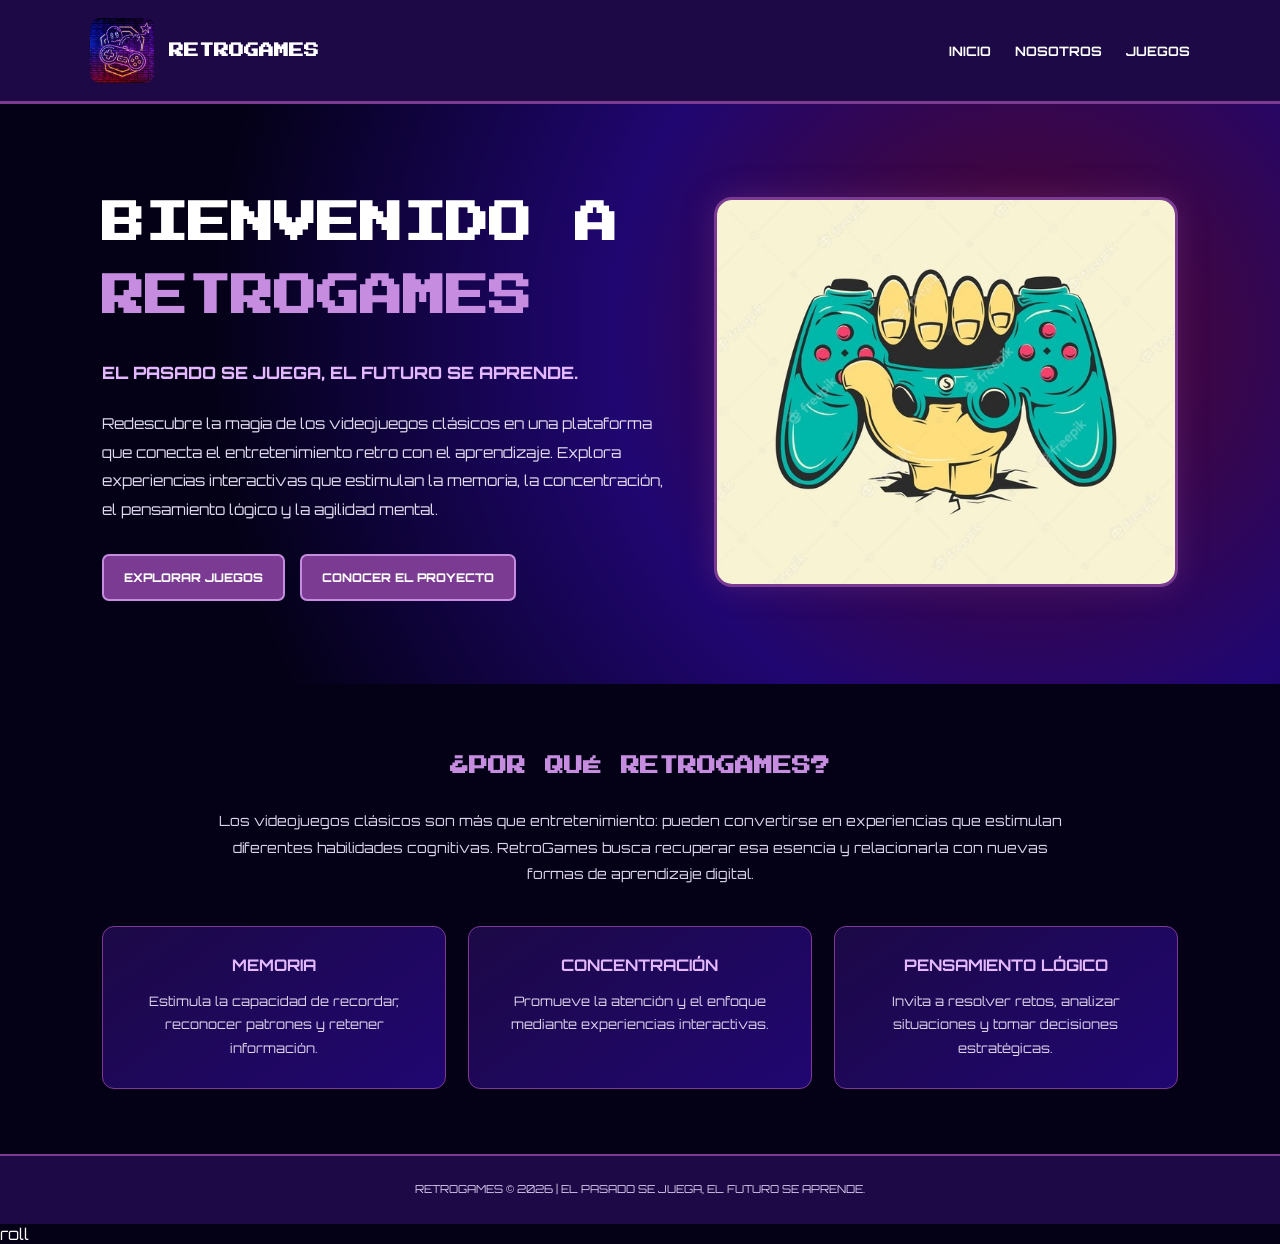
<file: index.html>
<!DOCTYPE html>
<html lang="es">
<head>
  <meta charset="UTF-8">
  <meta name="viewport" content="width=device-width, initial-scale=1.0">
  <title>RetroGames | Inicio</title>

  <link href="https://fonts.googleapis.com/css2?family=Orbitron:wght@400;500;600;700;800&family=Press+Start+2P&display=swap" rel="stylesheet">

  <style>
    * { box-sizing: border-box; margin: 0; padding: 0; }

    body {
      background: #040117;
      color: #fff;
      font-family: 'Orbitron', sans-serif;
    }

    header {
      background: #1C0946;
      padding: 18px 7%;
      display: flex;
      justify-content: space-between;
      align-items: center;
      gap: 20px;
      flex-wrap: wrap;
      border-bottom: 3px solid #7C3B93;
    }

    .brand {
      display: flex;
      align-items: center;
      gap: 14px;
    }

    .brand img {
      width: 65px;
      height: 65px;
      object-fit: contain;
      border-radius: 10px;
    }

    .brand h2 {
      font-family: 'Press Start 2P', cursive;
      font-size: 15px;
      color: #fff;
    }

    nav {
      display: flex;
      gap: 24px;
      flex-wrap: wrap;
    }

    nav a {
      color: #fff;
      text-decoration: none;
      font-size: 13px;
      font-weight: 700;
      transition: .3s;
    }

    nav a:hover { color: #c58ce0; }

    .hero {
      min-height: 580px;
      padding: 70px 8%;
      display: grid;
      grid-template-columns: 1.1fr .9fr;
      align-items: center;
      gap: 45px;
      background: radial-gradient(circle at 80% 40%, #510623 0%, #200671 38%, #040117 75%);
    }

    .hero h1 {
      font-family: 'Press Start 2P', cursive;
      font-size: clamp(25px, 4vw, 43px);
      line-height: 1.7;
      margin-bottom: 25px;
      color: #fff;
    }

    .hero h1 span { color: #c58ce0; }

    .slogan {
      color: #e4b8ff;
      font-size: 17px;
      font-weight: 800;
      margin-bottom: 22px;
      line-height: 1.8;
    }

    .hero p {
      font-size: 15px;
      line-height: 1.9;
      color: #e1d9ed;
      max-width: 620px;
    }

    .hero-image img {
      width: 100%;
      max-height: 390px;
      object-fit: cover;
      border: 3px solid #7C3B93;
      border-radius: 18px;
      box-shadow: 0 0 30px #7C3B9360;
    }

    .buttons {
      display: flex;
      gap: 15px;
      flex-wrap: wrap;
      margin-top: 30px;
    }

    .btn {
      display: inline-block;
      padding: 14px 20px;
      background: #7C3B93;
      color: white;
      border: 2px solid #c58ce0;
      border-radius: 7px;
      text-decoration: none;
      font-size: 12px;
      font-weight: 800;
      transition: .3s;
    }

    .btn:hover {
      background: #510623;
      transform: translateY(-3px);
    }

    .section {
      padding: 65px 8%;
      text-align: center;
    }

    .section h2 {
      font-family: 'Press Start 2P', cursive;
      color: #c58ce0;
      font-size: 19px;
      line-height: 1.8;
      margin-bottom: 25px;
    }

    .section > p {
      max-width: 850px;
      margin: auto;
      color: #ddd4ec;
      font-size: 14px;
      line-height: 1.9;
    }

    .features {
      display: grid;
      grid-template-columns: repeat(3, 1fr);
      gap: 22px;
      margin-top: 38px;
    }

    .feature {
      background: linear-gradient(145deg, #1C0946, #200671);
      border: 1px solid #7C3B93;
      padding: 28px 20px;
      border-radius: 12px;
    }

    .feature h3 {
      color: #e4b8ff;
      font-size: 16px;
      margin-bottom: 15px;
    }

    .feature p {
      color: #ddd4ec;
      font-size: 13px;
      line-height: 1.8;
    }

    footer {
      background: #1C0946;
      border-top: 2px solid #7C3B93;
      text-align: center;
      padding: 24px;
      color: #d9c7ec;
      font-size: 11px;
      line-height: 1.8;
    }

    @media (max-width: 800px) {
      .hero { grid-template-columns: 1fr; text-align: center; }
      .hero p { margin: auto; }
      .buttons { justify-content: center; }
      .features { grid-template-columns: 1fr; }
      header { justify-content: center; }
      nav { justify-content: center; }
    }
  </style>
</head>

<body>

  <header>
    <div class="brand">
      <img src="Logo retro.jpeg" alt="Logo RetroGames">
      <h2>RETROGAMES</h2>
    </div>

    <nav>
      <a href="index.html">INICIO</a>
      <a href="description.html">NOSOTROS</a>
      <a href="Gamespage.html">JUEGOS</a>
    </nav>
  </header>

  <main>
    <section class="hero">
      <div>
        <h1>BIENVENIDO A <span>RETROGAMES</span></h1>

        <div class="slogan">
          EL PASADO SE JUEGA, EL FUTURO SE APRENDE.
        </div>

        <p>
          Redescubre la magia de los videojuegos clásicos en una plataforma
          que conecta el entretenimiento retro con el aprendizaje. Explora
          experiencias interactivas que estimulan la memoria, la concentración,
          el pensamiento lógico y la agilidad mental.
        </p>

        <div class="buttons">
          <a class="btn" href="Gamespage.html">EXPLORAR JUEGOS</a>
          <a class="btn" href="description.html">CONOCER EL PROYECTO</a>
        </div>
      </div>

      <div class="hero-image">
        <img src="hand.jpg" alt="Experiencia de videojuegos retro">
      </div>
    </section>

    <section class="section">
      <h2>¿POR QUÉ RETROGAMES?</h2>
      <p>
        Los videojuegos clásicos son más que entretenimiento: pueden convertirse
        en experiencias que estimulan diferentes habilidades cognitivas.
        RetroGames busca recuperar esa esencia y relacionarla con nuevas formas
        de aprendizaje digital.
      </p>

      <div class="features">
        <article class="feature">
          <h3>MEMORIA</h3>
          <p>Estimula la capacidad de recordar, reconocer patrones y retener información.</p>
        </article>

        <article class="feature">
          <h3>CONCENTRACIÓN</h3>
          <p>Promueve la atención y el enfoque mediante experiencias interactivas.</p>
        </article>

        <article class="feature">
          <h3>PENSAMIENTO LÓGICO</h3>
          <p>Invita a resolver retos, analizar situaciones y tomar decisiones estratégicas.</p>
        </article>
      </div>
    </section>
  </main>

  <footer>
    <p>RETROGAMES © 2026 | EL PASADO SE JUEGA, EL FUTURO SE APRENDE.</p>
  </footer>

</body>
</html>roll
</file>
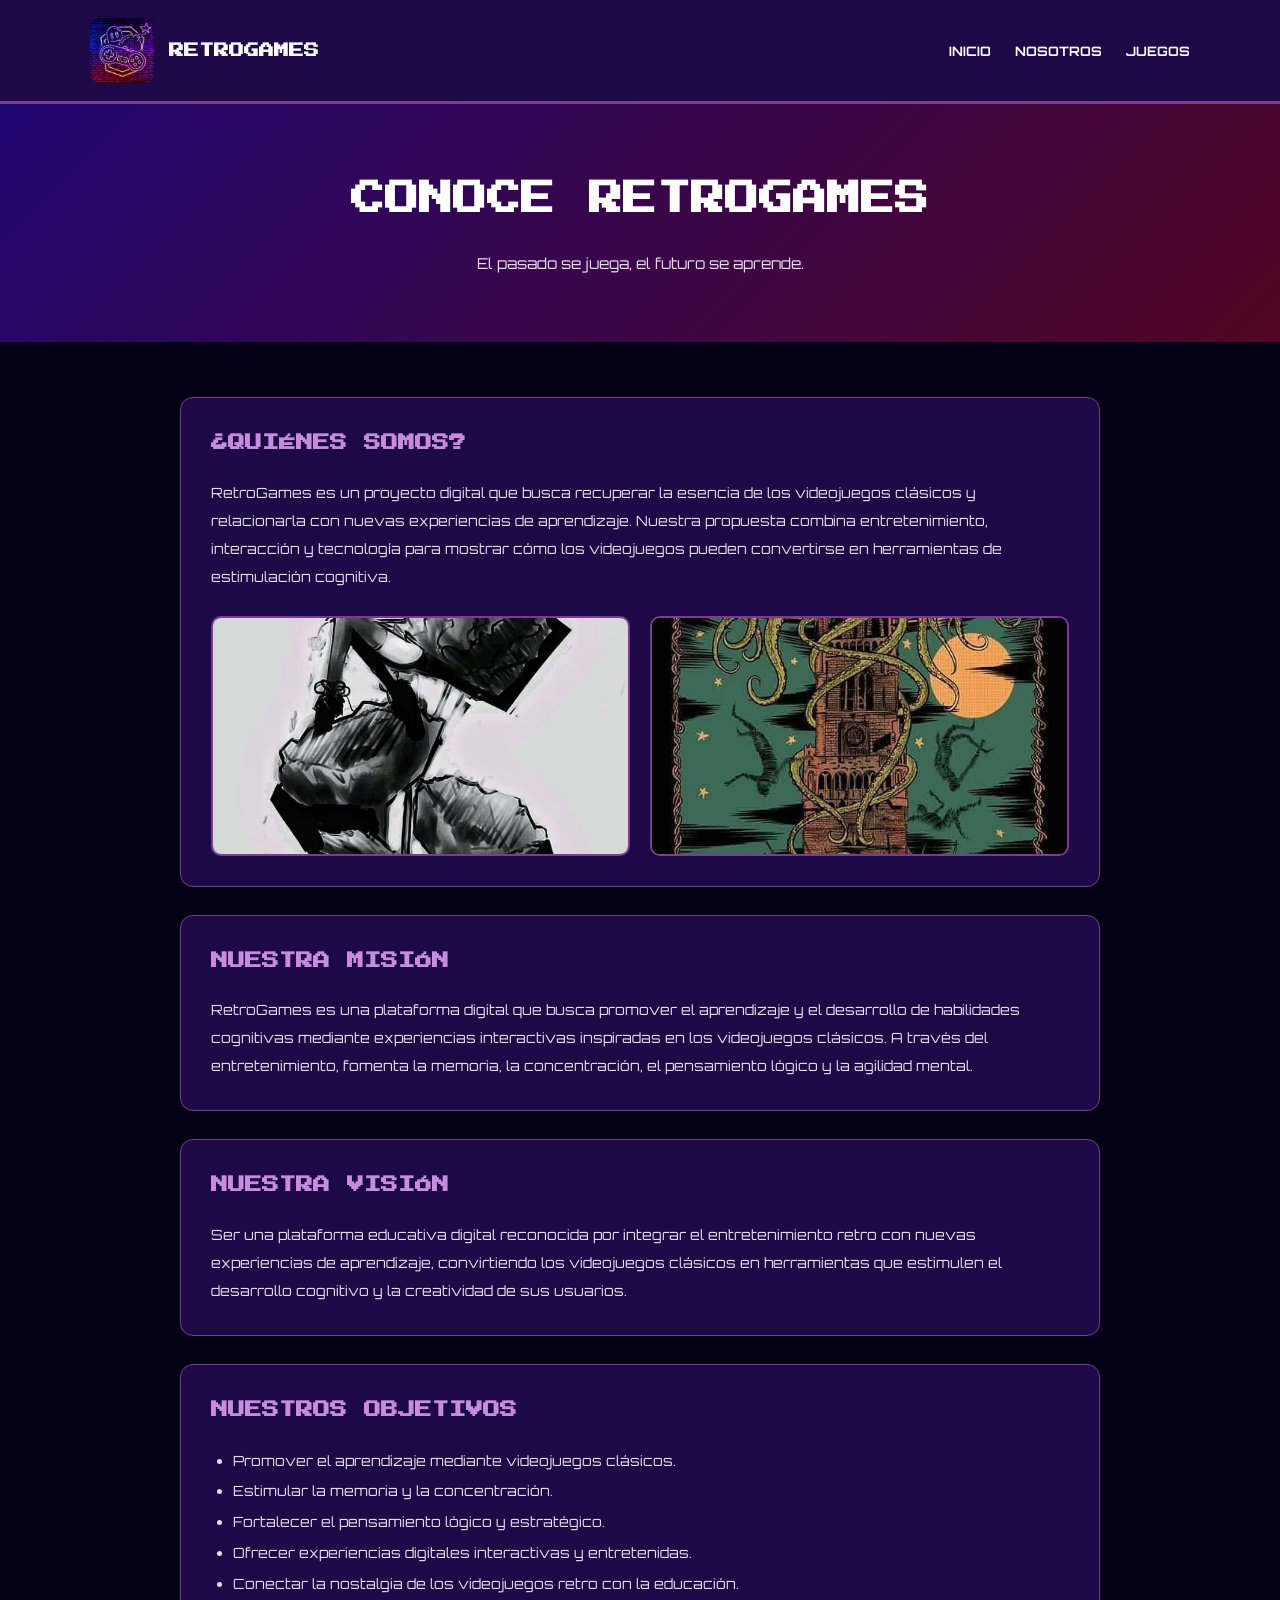
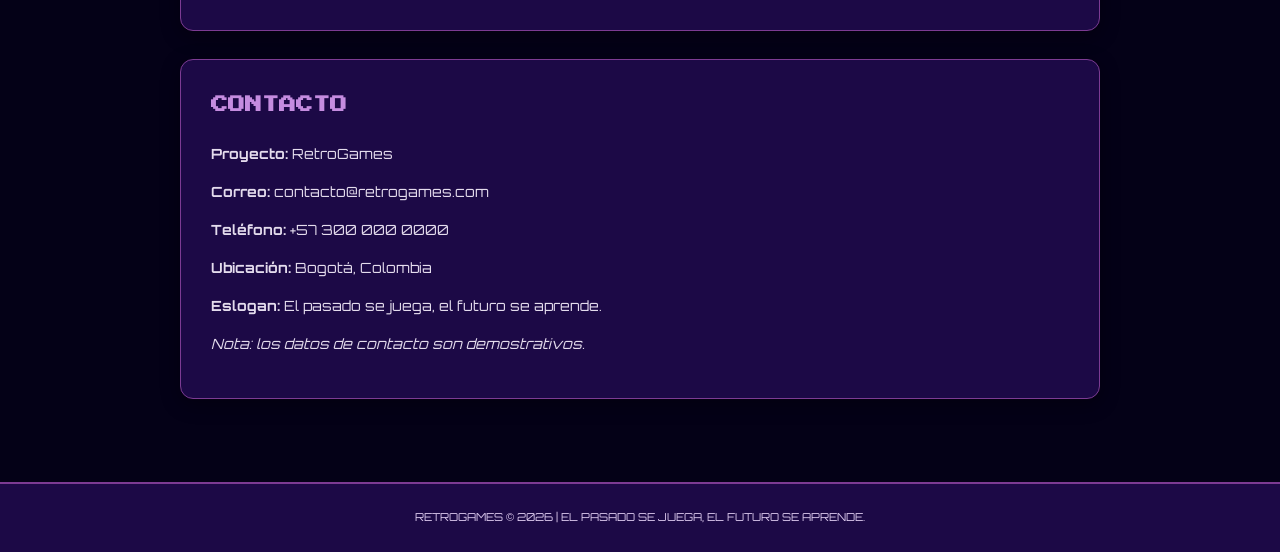
<file: description.html>
<!DOCTYPE html>
<html lang="es">
<head>
  <meta charset="UTF-8">
  <meta name="viewport" content="width=device-width, initial-scale=1.0">
  <title>RetroGames | Nosotros</title>

  <link href="https://fonts.googleapis.com/css2?family=Orbitron:wght@400;500;600;700;800&family=Press+Start+2P&display=swap" rel="stylesheet">

  <style>
    * { box-sizing: border-box; margin: 0; padding: 0; }

    body {
      background: #040117;
      color: white;
      font-family: 'Orbitron', sans-serif;
    }

    header {
      background: #1C0946;
      padding: 18px 7%;
      display: flex;
      justify-content: space-between;
      align-items: center;
      gap: 20px;
      flex-wrap: wrap;
      border-bottom: 3px solid #7C3B93;
    }

    .brand { display: flex; align-items: center; gap: 14px; }

    .brand img {
      width: 65px;
      height: 65px;
      object-fit: contain;
      border-radius: 10px;
    }

    .brand h2 {
      font-family: 'Press Start 2P', cursive;
      font-size: 15px;
    }

    nav { display: flex; gap: 24px; flex-wrap: wrap; }

    nav a {
      color: white;
      text-decoration: none;
      font-size: 13px;
      font-weight: 700;
      transition: .3s;
    }

    nav a:hover { color: #c58ce0; }

    .banner {
      padding: 65px 8%;
      text-align: center;
      background: linear-gradient(135deg, #200671, #510623);
    }

    .banner h1 {
      font-family: 'Press Start 2P', cursive;
      font-size: clamp(22px, 4vw, 34px);
      line-height: 1.8;
      margin-bottom: 20px;
    }

    .banner p {
      font-size: 15px;
      color: #eadcf5;
      line-height: 1.8;
    }

    .content {
      max-width: 1100px;
      margin: auto;
      padding: 55px 7%;
    }

    .info-section {
      background: #1C0946;
      border: 1px solid #7C3B93;
      border-radius: 13px;
      padding: 30px;
      margin-bottom: 28px;
      box-shadow: 0 5px 20px #0005;
    }

    .info-section h2 {
      font-family: 'Press Start 2P', cursive;
      color: #c58ce0;
      font-size: 17px;
      line-height: 1.8;
      margin-bottom: 20px;
    }

    .info-section p {
      color: #e4dced;
      font-size: 14px;
      line-height: 2;
    }

    .objectives {
      padding-left: 22px;
      color: #e4dced;
      font-size: 14px;
      line-height: 2.2;
    }

    .gallery {
      display: grid;
      grid-template-columns: repeat(2, 1fr);
      gap: 20px;
      margin-top: 25px;
    }

    .gallery img {
      width: 100%;
      height: 240px;
      object-fit: cover;
      border: 2px solid #7C3B93;
      border-radius: 10px;
    }

    .contact p { margin-bottom: 10px; }

    .contact a {
      color: #e4b8ff;
      text-decoration: none;
    }

    footer {
      background: #1C0946;
      border-top: 2px solid #7C3B93;
      text-align: center;
      padding: 24px;
      color: #d9c7ec;
      font-size: 11px;
      line-height: 1.8;
    }

    @media (max-width: 800px) {
      header { justify-content: center; }
      nav { justify-content: center; }
      .gallery { grid-template-columns: 1fr; }
    }
  </style>
</head>

<body>

  <header>
    <div class="brand">
      <img src="Logo retro.jpeg" alt="Logo RetroGames">
      <h2>RETROGAMES</h2>
    </div>

    <nav>
      <a href="index.html">INICIO</a>
      <a href="description.html">NOSOTROS</a>
      <a href="Gamespage.html">JUEGOS</a>
    </nav>
  </header>

  <section class="banner">
    <h1>CONOCE RETROGAMES</h1>
    <p>El pasado se juega, el futuro se aprende.</p>
  </section>

  <main class="content">

    <section class="info-section">
      <h2>¿QUIÉNES SOMOS?</h2>
      <p>
        RetroGames es un proyecto digital que busca recuperar la esencia de
        los videojuegos clásicos y relacionarla con nuevas experiencias de
        aprendizaje. Nuestra propuesta combina entretenimiento, interacción
        y tecnología para mostrar cómo los videojuegos pueden convertirse
        en herramientas de estimulación cognitiva.
      </p>

      <div class="gallery">
        <img src="the girl.jpeg" alt="Imagen de RetroGames">
        <img src="the tower.jpeg" alt="Imagen de videojuegos clásicos">
      </div>
    </section>

    <section class="info-section">
      <h2>NUESTRA MISIÓN</h2>
      <p>
        RetroGames es una plataforma digital que busca promover el aprendizaje
        y el desarrollo de habilidades cognitivas mediante experiencias
        interactivas inspiradas en los videojuegos clásicos. A través del
        entretenimiento, fomenta la memoria, la concentración, el pensamiento
        lógico y la agilidad mental.
      </p>
    </section>

    <section class="info-section">
      <h2>NUESTRA VISIÓN</h2>
      <p>
        Ser una plataforma educativa digital reconocida por integrar el
        entretenimiento retro con nuevas experiencias de aprendizaje,
        convirtiendo los videojuegos clásicos en herramientas que estimulen
        el desarrollo cognitivo y la creatividad de sus usuarios.
      </p>
    </section>

    <section class="info-section">
      <h2>NUESTROS OBJETIVOS</h2>
      <ul class="objectives">
        <li>Promover el aprendizaje mediante videojuegos clásicos.</li>
        <li>Estimular la memoria y la concentración.</li>
        <li>Fortalecer el pensamiento lógico y estratégico.</li>
        <li>Ofrecer experiencias digitales interactivas y entretenidas.</li>
        <li>Conectar la nostalgia de los videojuegos retro con la educación.</li>
      </ul>
    </section>

    <section class="info-section contact">
      <h2>CONTACTO</h2>
      <p><strong>Proyecto:</strong> RetroGames</p>
      <p><strong>Correo:</strong> contacto@retrogames.com</p>
      <p><strong>Teléfono:</strong> +57 300 000 0000</p>
      <p><strong>Ubicación:</strong> Bogotá, Colombia</p>
      <p><strong>Eslogan:</strong> El pasado se juega, el futuro se aprende.</p>
      <p><em>Nota: los datos de contacto son demostrativos.</em></p>
    </section>

  </main>

  <footer>
    <p>RETROGAMES © 2026 | EL PASADO SE JUEGA, EL FUTURO SE APRENDE.</p>
  </footer>

</body>
</html>
</file>
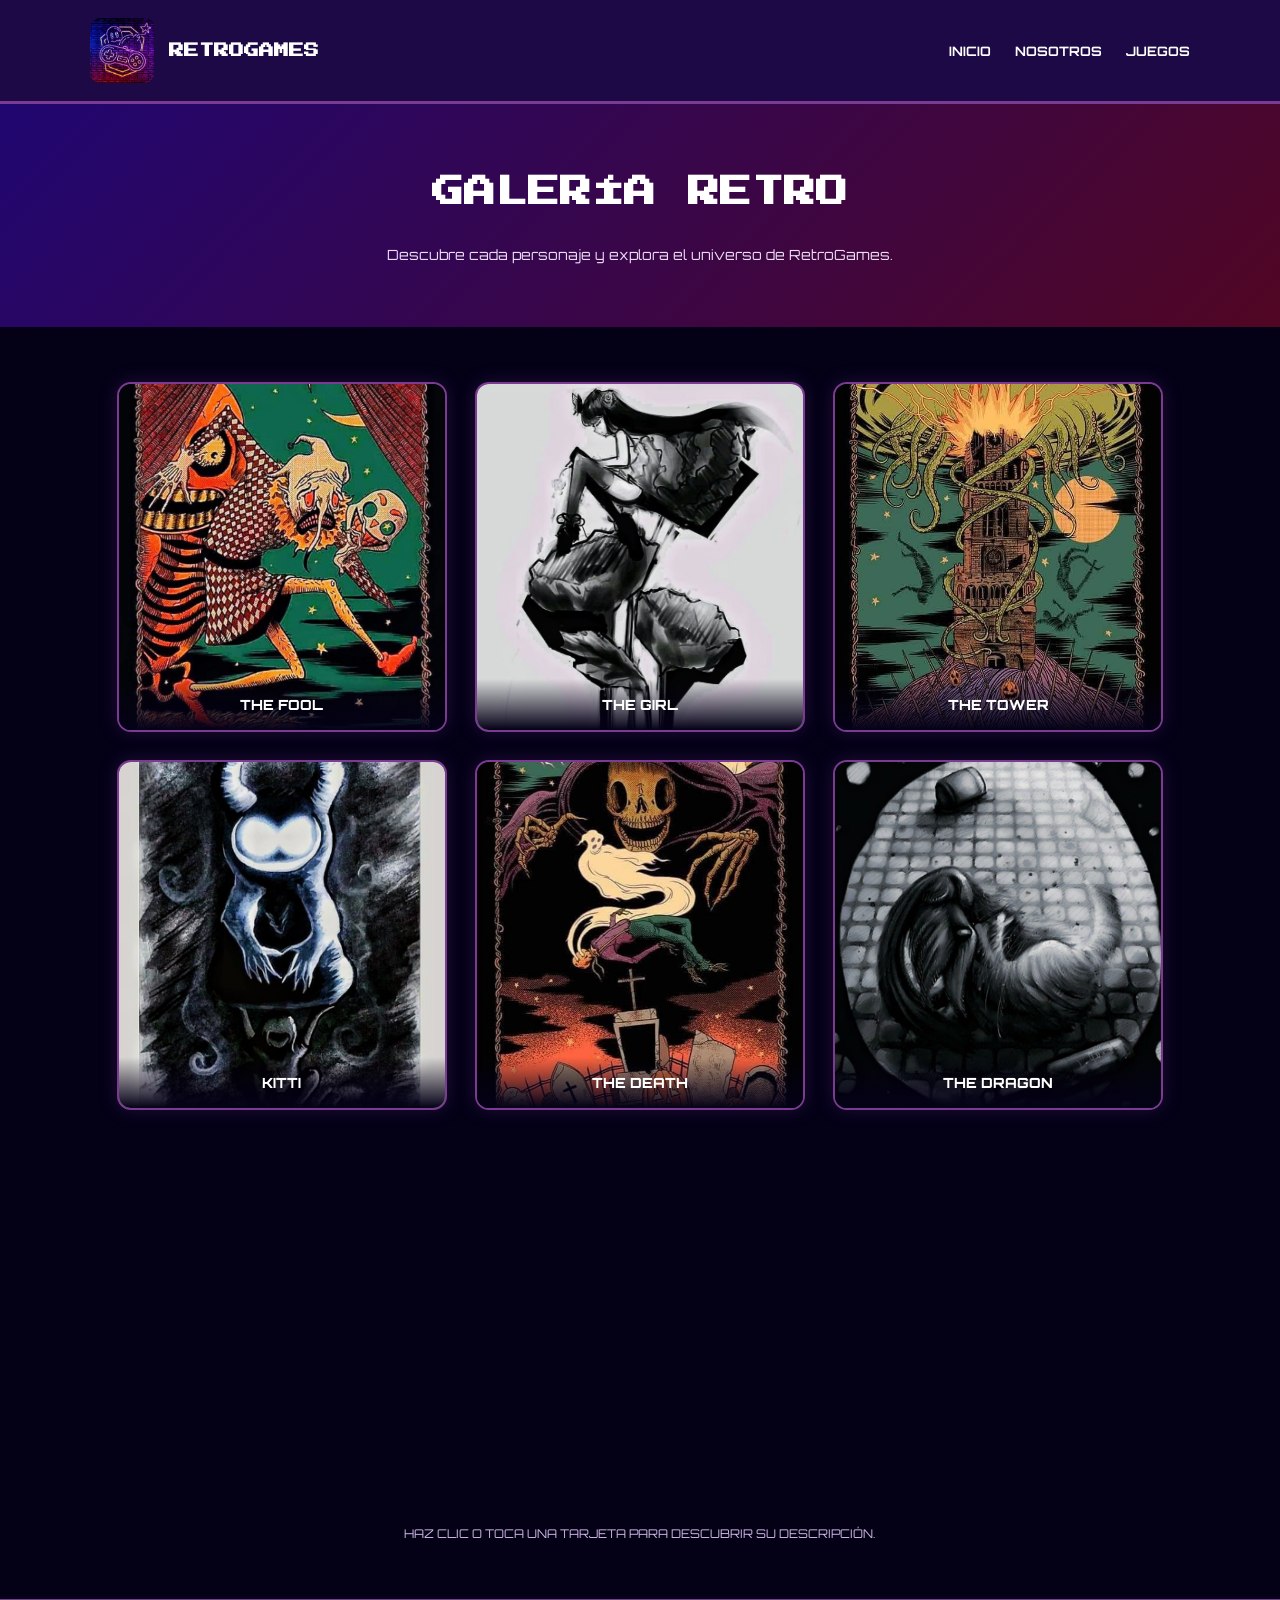
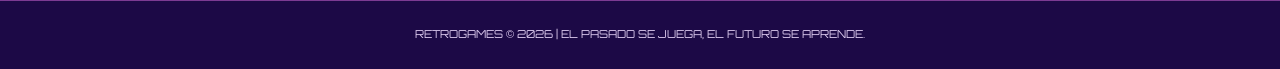
<file: Gamespage.html>
<!DOCTYPE html>
<html lang="es">
<head>
  <meta charset="UTF-8">
  <meta name="viewport" content="width=device-width, initial-scale=1.0">
  <title>RetroGames | Galería de juegos</title>

  <link href="https://fonts.googleapis.com/css2?family=Orbitron:wght@400;500;600;700;800&family=Press+Start+2P&display=swap" rel="stylesheet">

  <style>
    * { box-sizing: border-box; margin: 0; padding: 0; }

    body {
      background: #040117;
      color: white;
      font-family: 'Orbitron', sans-serif;
    }

    header {
      background: #1C0946;
      padding: 18px 7%;
      display: flex;
      justify-content: space-between;
      align-items: center;
      gap: 20px;
      flex-wrap: wrap;
      border-bottom: 3px solid #7C3B93;
    }

    .brand { display: flex; align-items: center; gap: 14px; }

    .brand img {
      width: 65px;
      height: 65px;
      object-fit: contain;
      border-radius: 10px;
    }

    .brand h2 {
      font-family: 'Press Start 2P', cursive;
      font-size: 15px;
    }

    nav { display: flex; gap: 24px; flex-wrap: wrap; }

    nav a {
      color: white;
      text-decoration: none;
      font-size: 13px;
      font-weight: 700;
      transition: .3s;
    }

    nav a:hover { color: #c58ce0; }

    .banner {
      text-align: center;
      padding: 60px 8%;
      background: linear-gradient(135deg, #200671, #510623);
    }

    .banner h1 {
      font-family: 'Press Start 2P', cursive;
      font-size: clamp(20px, 4vw, 32px);
      line-height: 1.8;
      margin-bottom: 20px;
    }

    .banner p {
      color: #eadcf5;
      font-size: 14px;
      line-height: 1.8;
    }

    .games-container {
      max-width: 1200px;
      margin: auto;
      padding: 55px 6%;
    }

    .games-grid {
      display: grid;
      grid-template-columns: repeat(3, 1fr);
      gap: 28px;
    }

    .game-card {
      height: 350px;
      perspective: 1000px;
      cursor: pointer;
      outline: none;
    }

    .card-inner {
      position: relative;
      width: 100%;
      height: 100%;
      transition: transform .7s;
      transform-style: preserve-3d;
    }

    .game-card.flipped .card-inner {
      transform: rotateY(180deg);
    }

    .card-front, .card-back {
      position: absolute;
      width: 100%;
      height: 100%;
      backface-visibility: hidden;
      -webkit-backface-visibility: hidden;
      border: 2px solid #7C3B93;
      border-radius: 14px;
      overflow: hidden;
      box-shadow: 0 0 18px #7C3B9340;
    }

    .card-front {
      background: #1C0946;
    }

    .card-front img {
      width: 100%;
      height: 100%;
      object-fit: cover;
      display: block;
    }

    .card-title {
      position: absolute;
      bottom: 0;
      left: 0;
      width: 100%;
      padding: 17px 10px;
      text-align: center;
      background: linear-gradient(transparent, #040117);
      font-size: 14px;
      font-weight: 800;
    }

    .card-back {
      transform: rotateY(180deg);
      background: linear-gradient(145deg, #200671, #510623);
      display: flex;
      flex-direction: column;
      justify-content: center;
      align-items: center;
      padding: 25px;
      text-align: center;
    }

    .card-back h3 {
      font-family: 'Press Start 2P', cursive;
      font-size: 13px;
      line-height: 1.8;
      color: #e4b8ff;
      margin-bottom: 20px;
    }

    .card-back p {
      font-size: 12px;
      line-height: 1.9;
      color: #fff;
    }

    .instruction {
      text-align: center;
      margin-top: 35px;
      color: #cdb6e4;
      font-size: 12px;
      line-height: 1.8;
    }

    footer {
      background: #1C0946;
      border-top: 2px solid #7C3B93;
      text-align: center;
      padding: 24px;
      color: #d9c7ec;
      font-size: 11px;
      line-height: 1.8;
    }

    @media (max-width: 850px) {
      .games-grid { grid-template-columns: repeat(2, 1fr); }
    }

    @media (max-width: 580px) {
      header { justify-content: center; }
      nav { justify-content: center; }
      .games-grid { grid-template-columns: 1fr; }
      .game-card { height: 380px; }
    }

    @media (prefers-reduced-motion: reduce) {
      .card-inner { transition: none; }
    }
  </style>
</head>

<body>

  <header>
    <div class="brand">
      <img src="Logo retro.jpeg" alt="Logo RetroGames">
      <h2>RETROGAMES</h2>
    </div>

    <nav>
      <a href="index.html">INICIO</a>
      <a href="description.html">NOSOTROS</a>
      <a href="Gamespage.html">JUEGOS</a>
    </nav>
  </header>

  <section class="banner">
    <h1>GALERÍA RETRO</h1>
    <p>Descubre cada personaje y explora el universo de RetroGames.</p>
  </section>

  <main class="games-container">

    <div class="games-grid">

      <article class="game-card" tabindex="0" role="button" aria-label="Voltear tarjeta The Fool">
        <div class="card-inner">
          <div class="card-front">
            <img src="Thefool.jpeg" alt="The Fool">
            <div class="card-title">THE FOOL</div>
          </div>
          <div class="card-back">
            <h3>THE FOOL</h3>
            <p>Representa el inicio de una aventura, la curiosidad y la posibilidad de descubrir nuevos caminos.</p>
          </div>
        </div>
      </article>

      <article class="game-card" tabindex="0" role="button" aria-label="Voltear tarjeta The Girl">
        <div class="card-inner">
          <div class="card-front">
            <img src="the girl.jpeg" alt="The Girl">
            <div class="card-title">THE GIRL</div>
          </div>
          <div class="card-back">
            <h3>THE GIRL</h3>
            <p>Una representación de la identidad, la creatividad y la exploración dentro de un universo visual.</p>
          </div>
        </div>
      </article>

      <article class="game-card" tabindex="0" role="button" aria-label="Voltear tarjeta The Tower">
        <div class="card-inner">
          <div class="card-front">
            <img src="the tower.jpeg" alt="The Tower">
            <div class="card-title">THE TOWER</div>
          </div>
          <div class="card-back">
            <h3>THE TOWER</h3>
            <p>Simboliza los cambios inesperados y la capacidad de adaptarse ante nuevos desafíos.</p>
          </div>
        </div>
      </article>

      <article class="game-card" tabindex="0" role="button" aria-label="Voltear tarjeta Kitti">
        <div class="card-inner">
          <div class="card-front">
            <img src="kitti.jpeg" alt="Kitti">
            <div class="card-title">KITTI</div>
          </div>
          <div class="card-back">
            <h3>KITTI</h3>
            <p>Un personaje que representa la imaginación, la diversión y el lado creativo de los videojuegos.</p>
          </div>
        </div>
      </article>

      <article class="game-card" tabindex="0" role="button" aria-label="Voltear tarjeta The Death">
        <div class="card-inner">
          <div class="card-front">
            <img src="The death.jpeg" alt="The Death">
            <div class="card-title">THE DEATH</div>
          </div>
          <div class="card-back">
            <h3>THE DEATH</h3>
            <p>Representa la transformación, los finales y la oportunidad de comenzar una nueva etapa.</p>
          </div>
        </div>
      </article>

      <article class="game-card" tabindex="0" role="button" aria-label="Voltear tarjeta The Dragon">
        <div class="card-inner">
          <div class="card-front">
            <img src="the dragon.jpeg" alt="The Dragon">
            <div class="card-title">THE DRAGON</div>
          </div>
          <div class="card-back">
            <h3>THE DRAGON</h3>
            <p>Un símbolo de fuerza, valentía y superación de obstáculos durante una aventura.</p>
          </div>
        </div>
      </article>

      <article class="game-card" tabindex="0" role="button" aria-label="Voltear tarjeta The Justice">
        <div class="card-inner">
          <div class="card-front">
            <img src="The justice.jpeg" alt="The Justice">
            <div class="card-title">THE JUSTICE</div>
          </div>
          <div class="card-back">
            <h3>THE JUSTICE</h3>
            <p>Representa el equilibrio, la responsabilidad y la importancia de tomar decisiones.</p>
          </div>
        </div>
      </article>

      <article class="game-card" tabindex="0" role="button" aria-label="Voltear tarjeta The Magician">
        <div class="card-inner">
          <div class="card-front">
            <img src="The Magician.jpeg" alt="The Magician">
            <div class="card-title">THE MAGICIAN</div>
          </div>
          <div class="card-back">
            <h3>THE MAGICIAN</h3>
            <p>Simboliza la creatividad, la habilidad y el uso de los recursos para alcanzar objetivos.</p>
          </div>
        </div>
      </article>

      <article class="game-card" tabindex="0" role="button" aria-label="Voltear tarjeta The Hanged Man">
        <div class="card-inner">
          <div class="card-front">
            <img src="The hanged man.jpeg" alt="The Hanged Man">
            <div class="card-title">THE HANGED MAN</div>
          </div>
          <div class="card-back">
            <h3>THE HANGED MAN</h3>
            <p>Invita a observar las situaciones desde otra perspectiva y pensar antes de actuar.</p>
          </div>
        </div>
      </article>

    </div>

    <p class="instruction">
      HAZ CLIC O TOCA UNA TARJETA PARA DESCUBRIR SU DESCRIPCIÓN.
    </p>

  </main>

  <footer>
    <p>RETROGAMES © 2026 | EL PASADO SE JUEGA, EL FUTURO SE APRENDE.</p>
  </footer>

  <script>
    document.querySelectorAll('.game-card').forEach(card => {
      function flipCard() {
        card.classList.toggle('flipped');
      }

      card.addEventListener('click', flipCard);

      card.addEventListener('keydown', event => {
        if (event.key === 'Enter' || event.key === ' ') {
          event.preventDefault();
          flipCard();
        }
      });
    });
  </script>

</body>
</html>
</file>
